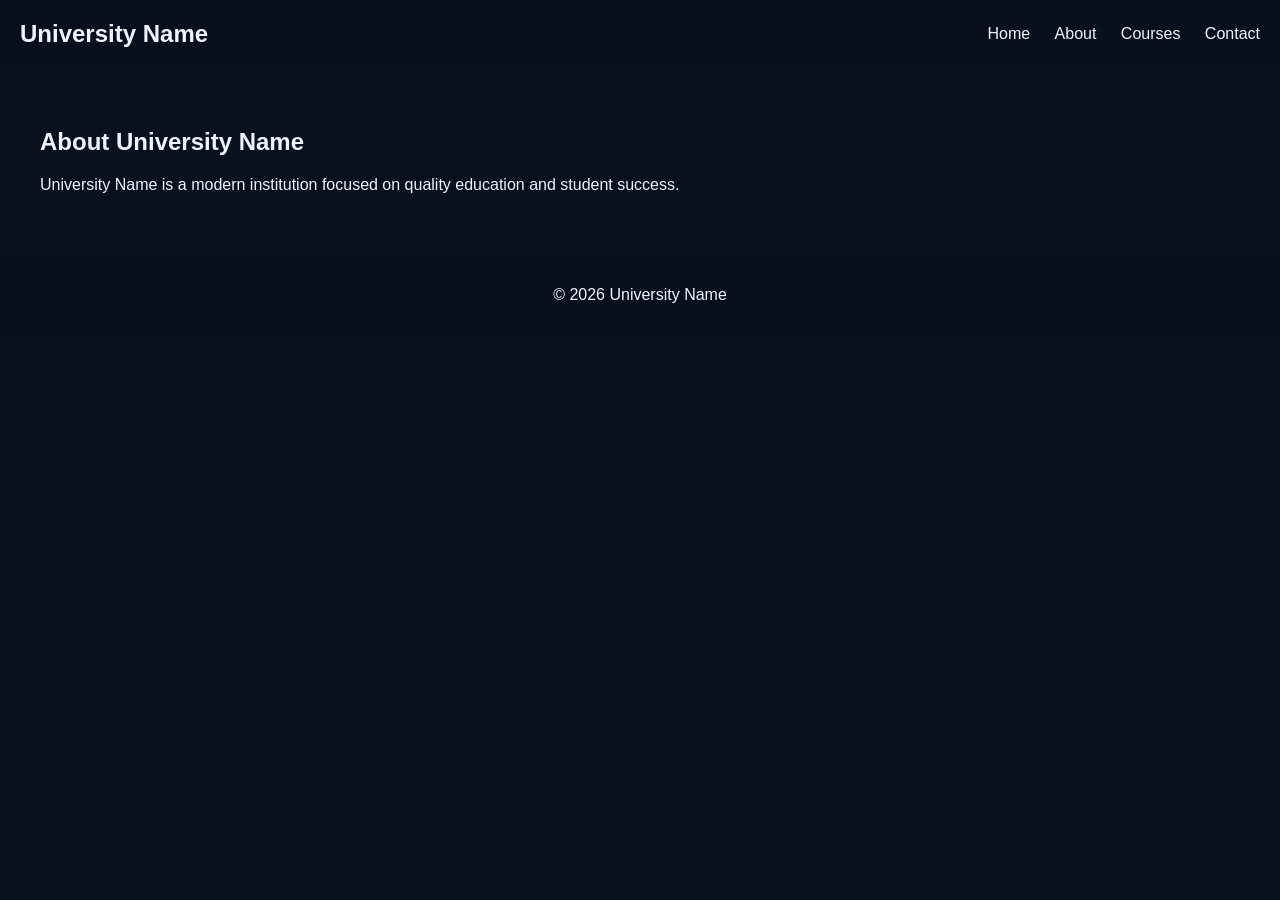
<file: about.html>
<!DOCTYPE html>
<html lang="en">
<head>
  <meta charset="UTF-8" />
  <meta name="viewport" content="width=device-width, initial-scale=1.0" />
  <title>About Us</title>
  <link rel="stylesheet" href="style.css" />
</head>
<body>
  <header class="header">
    <div class="logo">University Name</div>
    <nav class="nav">
      <a href="index.html">Home</a>
      <a href="about.html">About</a>
      <a href="courses.html">Courses</a>
      <a href="contact.html">Contact</a>
    </nav>
  </header>

  <main class="main">
    <section class="content">
      <h1>About University Name</h1>
      <p>
        University Name is a modern institution focused on quality education and student success.
      </p>
    </section>
  </main>

  <footer class="footer">
    <p>© 2026 University Name</p>
  </footer>

  <script src="script.js"></script>
</body>
</html>
</file>
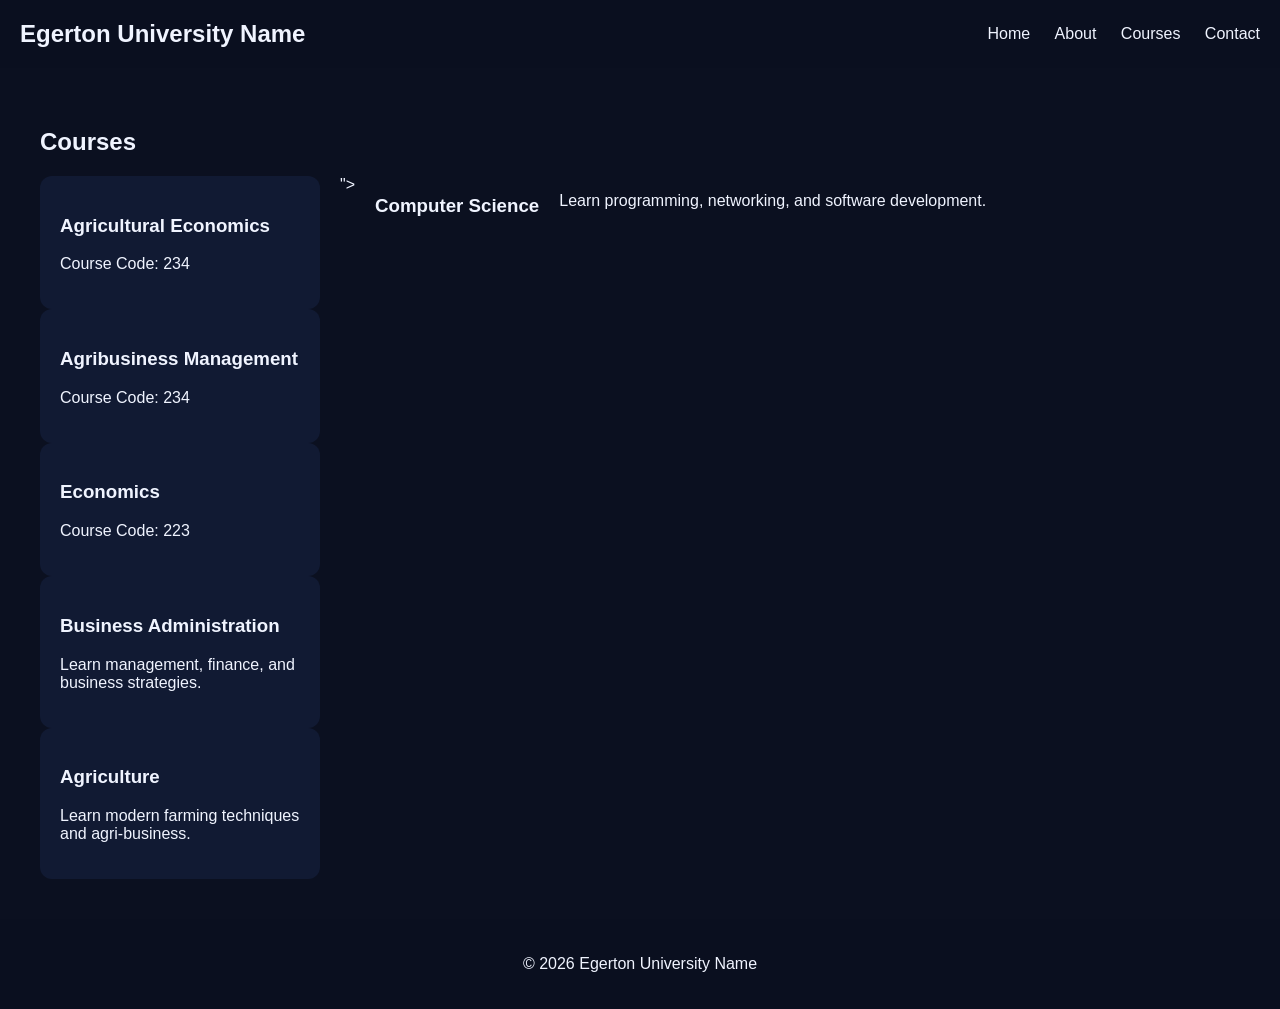
<file: courses.html>
<!DOCTYPE html>
<html lang="en">
<head>
  <meta charset="UTF-8" />
  <meta name="viewport" content="width=device-width, initial-scale=1.0" />
  <title>Courses</title>
  <link rel="stylesheet" href="style.css" />
</head>
<body>
  <header class="header">
    <div class="logo">Egerton University Name</div>
    <nav class="nav">
      <a href="index.html">Home</a>
      <a href="about.html<h1>About Egerton University Njoro</h1>
<p>
  Egerton University Njoro is a leading institution focused on agriculture and technology. Our mission is to empower students with modern skills and knowledge for real-world success.
</p>">About</a>
      <a href="courses.html">Courses</a>
      <a href="contact.html">Contact</a>
    </nav>
  </header>

  <main class="main">
    <section class="content">
      <h1>Courses</h1>
      <div class="course-list">
        <div class="course<div class="course-list">
  <div class="course">
    <h3>Agricultural Economics</h3>
    <p>Course Code: 234</p>
  </div>
  <div class="course">
    <h3>Agribusiness Management</h3>
    <p>Course Code: 234</p>
  </div>
  <div class="course">
    <h3>Economics</h3>
    <p>Course Code: 223</p>
  </div>
</div>">
          <h3>Computer Science</h3>
          <p>Learn programming, networking, and software development.</p>
        </div>
        <div class="course">
          <h3>Business Administration</h3>
          <p>Learn management, finance, and business strategies.</p>
        </div>
        <div class="course">
          <h3>Agriculture</h3>
          <p>Learn modern farming techniques and agri-business.</p>
        </div>
      </div>
    </section>
  </main>

  <footer class="footer">
    <p>© 2026 Egerton University Name</p>
  </footer>

  <script src="script.js"></script>
</body>
</html>
</file>
<file: style.css>
* {
  box-sizing: border-box;
}

body {
  margin: 0;
  font-family: Arial, sans-serif;
  background: #0b1020;
  color: #f0f4ff;
}

.header {
  display: flex;
  justify-content: space-between;
  align-items: center;
  padding: 20px;
  background: #0a0f1f;
}

.logo {
  font-size: 24px;
  font-weight: bold;
}

.nav a {
  color: #f0f4ff;
  text-decoration: none;
  margin-left: 20px;
}

.nav a:hover {
  color: #10b981;
}

.main {
  padding: 20px;
}

.hero {
  text-align: center;
  padding: 60px 20px;
}

.btn {
  display: inline-block;
  padding: 10px 20px;
  background: #10b981;
  color: #fff;
  border: none;
  border-radius: 8px;
  text-decoration: none;
  margin-top: 20px;
  cursor: pointer;
}

.features {
  display: flex;
  gap: 20px;
  justify-content: center;
  margin-top: 40px;
}

.feature {
  background: #111a33;
  padding: 20px;
  border-radius: 12px;
  width: 250px;
  text-align: center;
}

.content {
  padding: 20px;
}

.course-list {
  display: flex;
  gap: 20px;
  flex-wrap: wrap;
}

.course {
  background: #111a33;
  padding: 20px;
  border-radius: 12px;
  width: 280px;
}

.form {
  display: flex;
  flex-direction: column;
  gap: 10px;
  max-width: 400px;
}

.form input,
.form textarea {
  padding: 10px;
  border-radius: 8px;
  border: none;
}

.footer {
  text-align: center;
  padding: 20px;
  background: #0a0f1f;
}

@media (max-width: 768px) {
  .features,
  .course-list {
    flex-direction: column;
    align-items: center;
  }

  .nav a {
    margin-left: 10px;
  }
}.logo img {
  width: 40px;
  height: 40px;
  margin-right: 10px;
}

.logo span {
  font-size: 22px;
  font-weight: bold;
}

.hero {
  display: flex;
  align-items: center;
  justify-content: center;
  gap: 20px;
}

.hero-img {
  width: 300px;
  border-radius: 12px;
}
</file>
